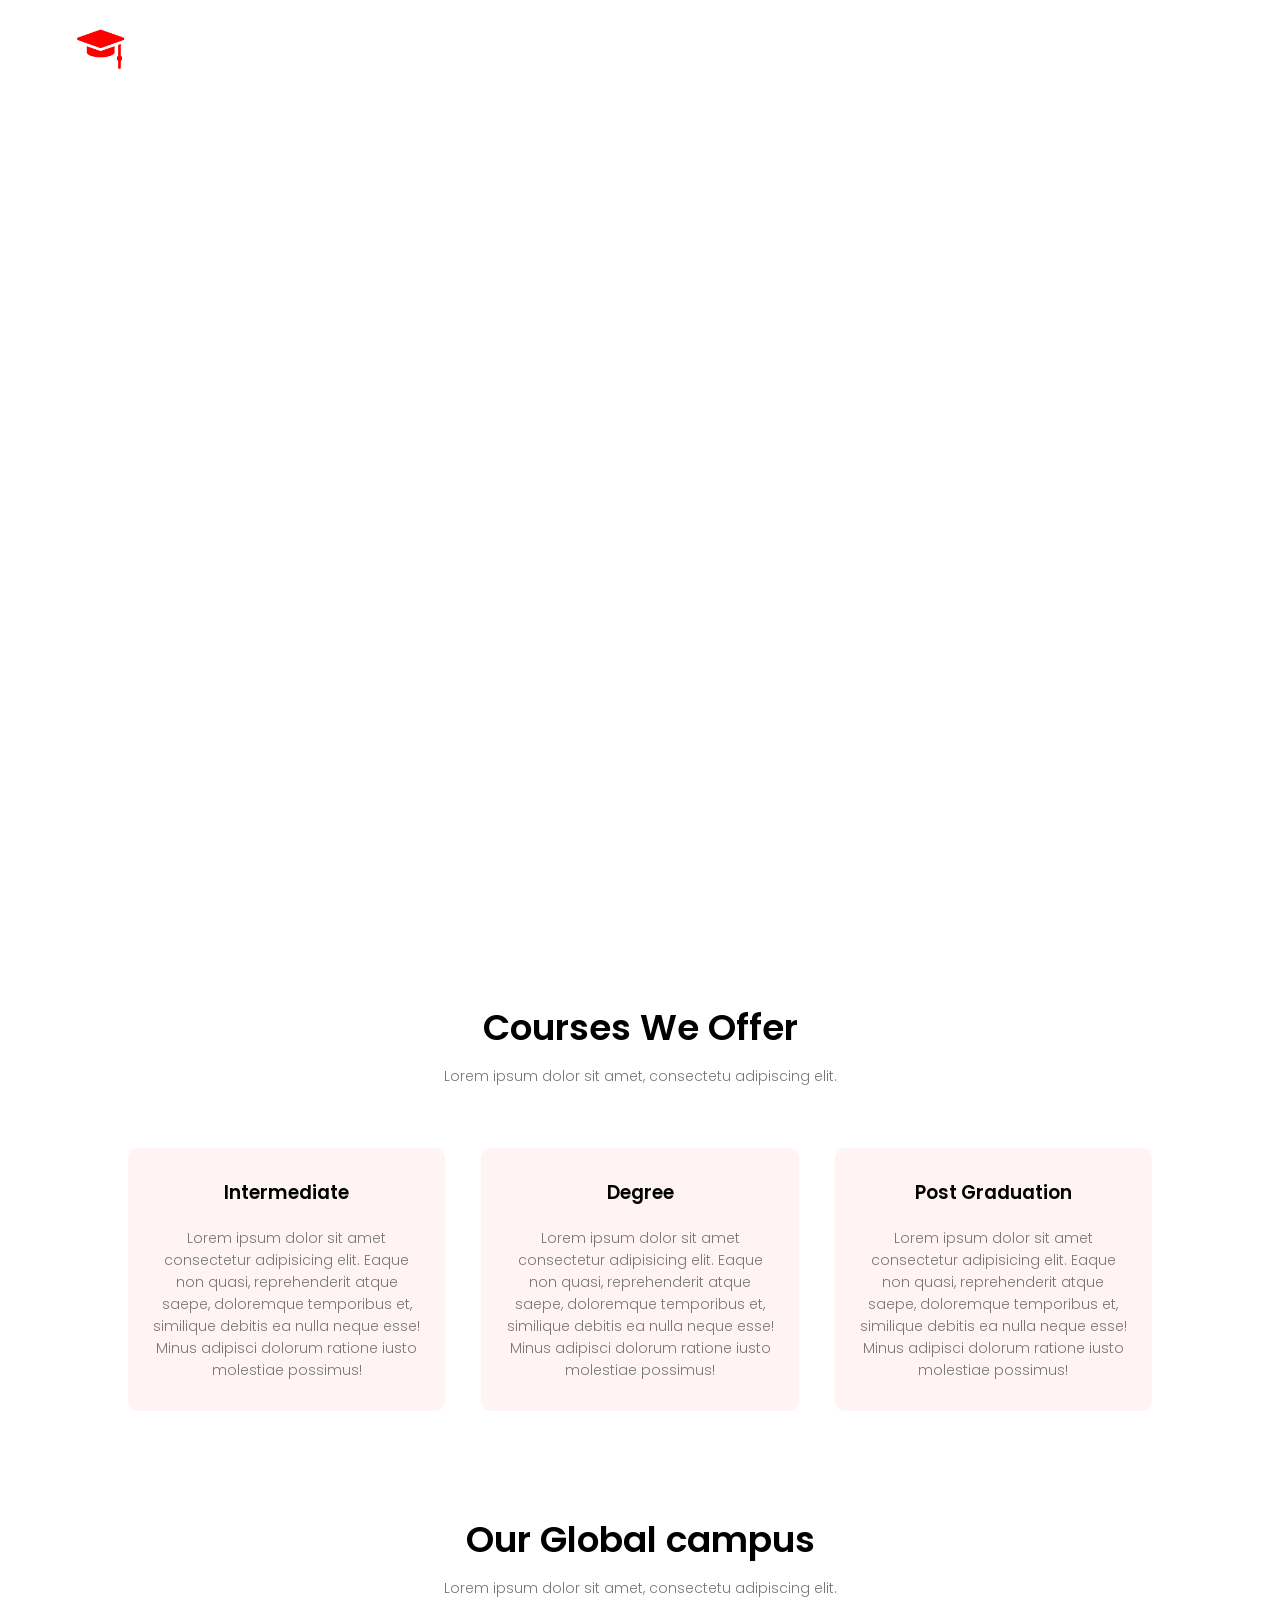
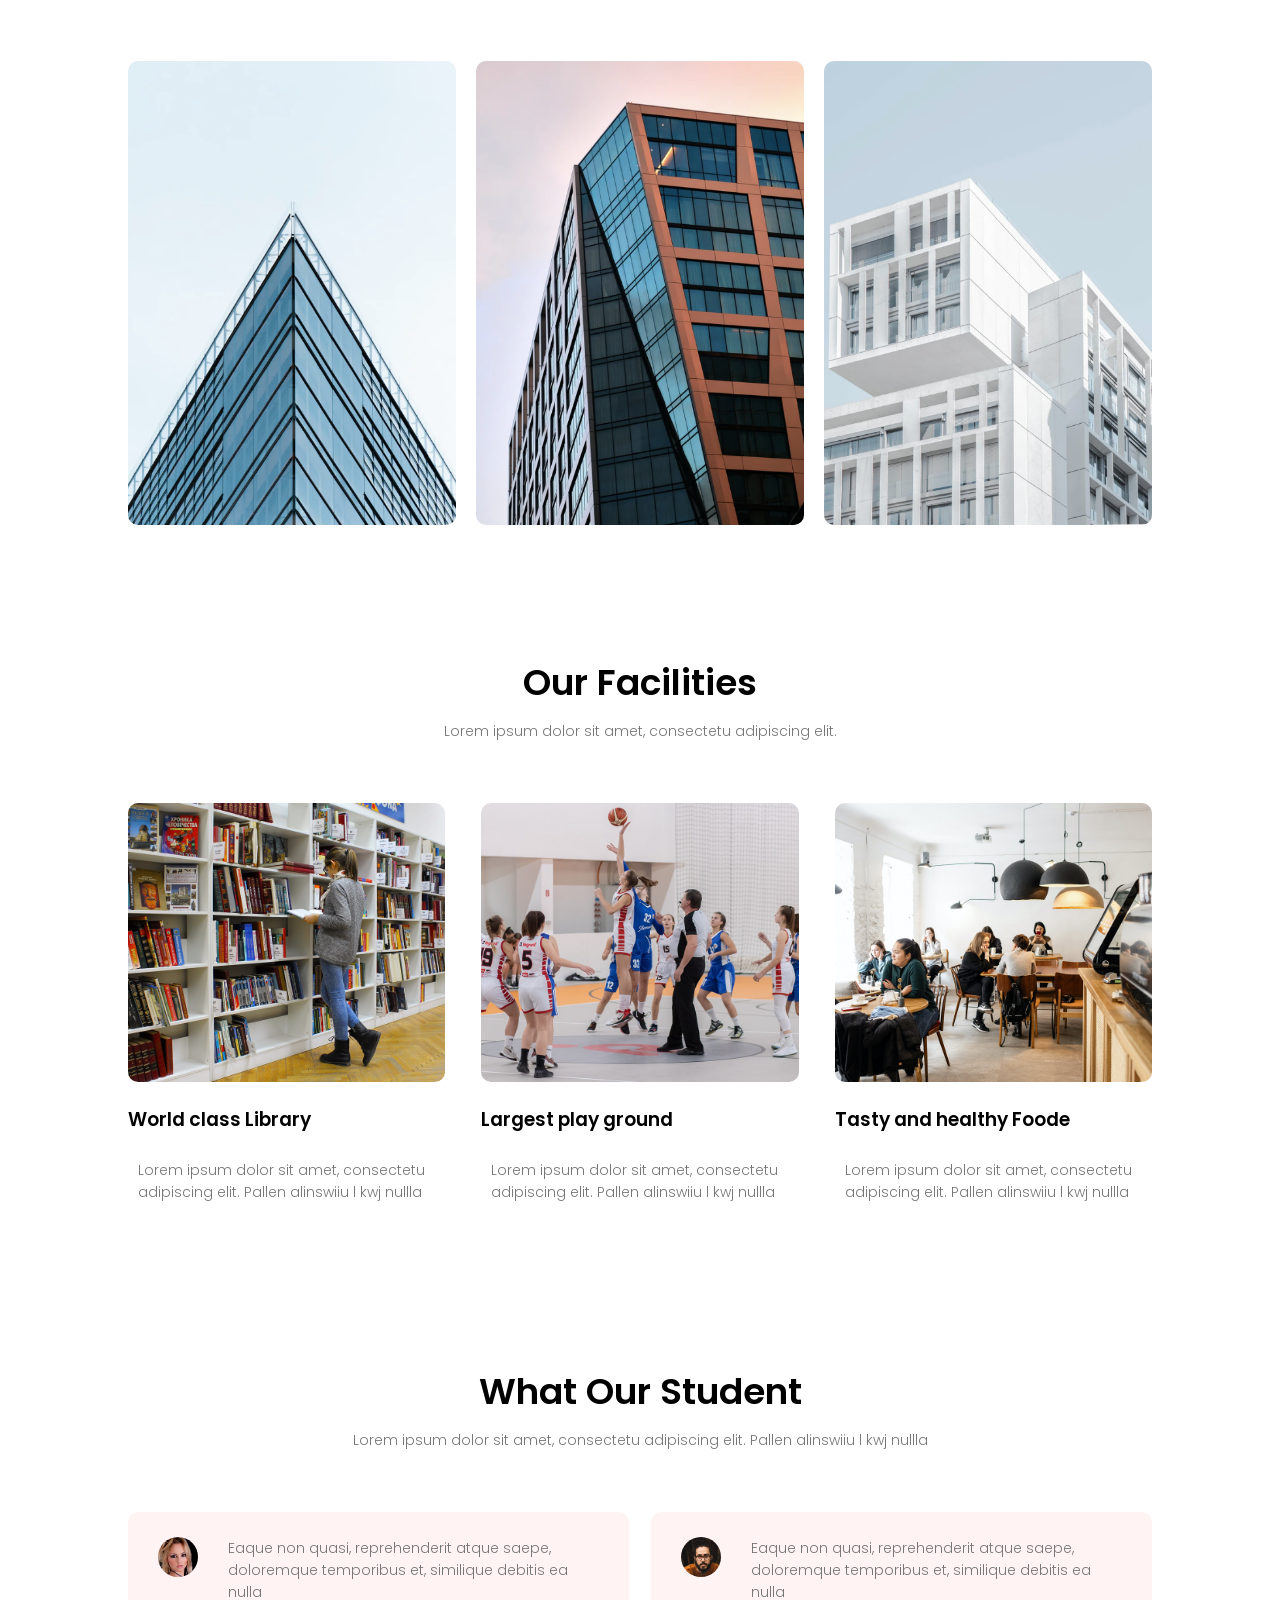
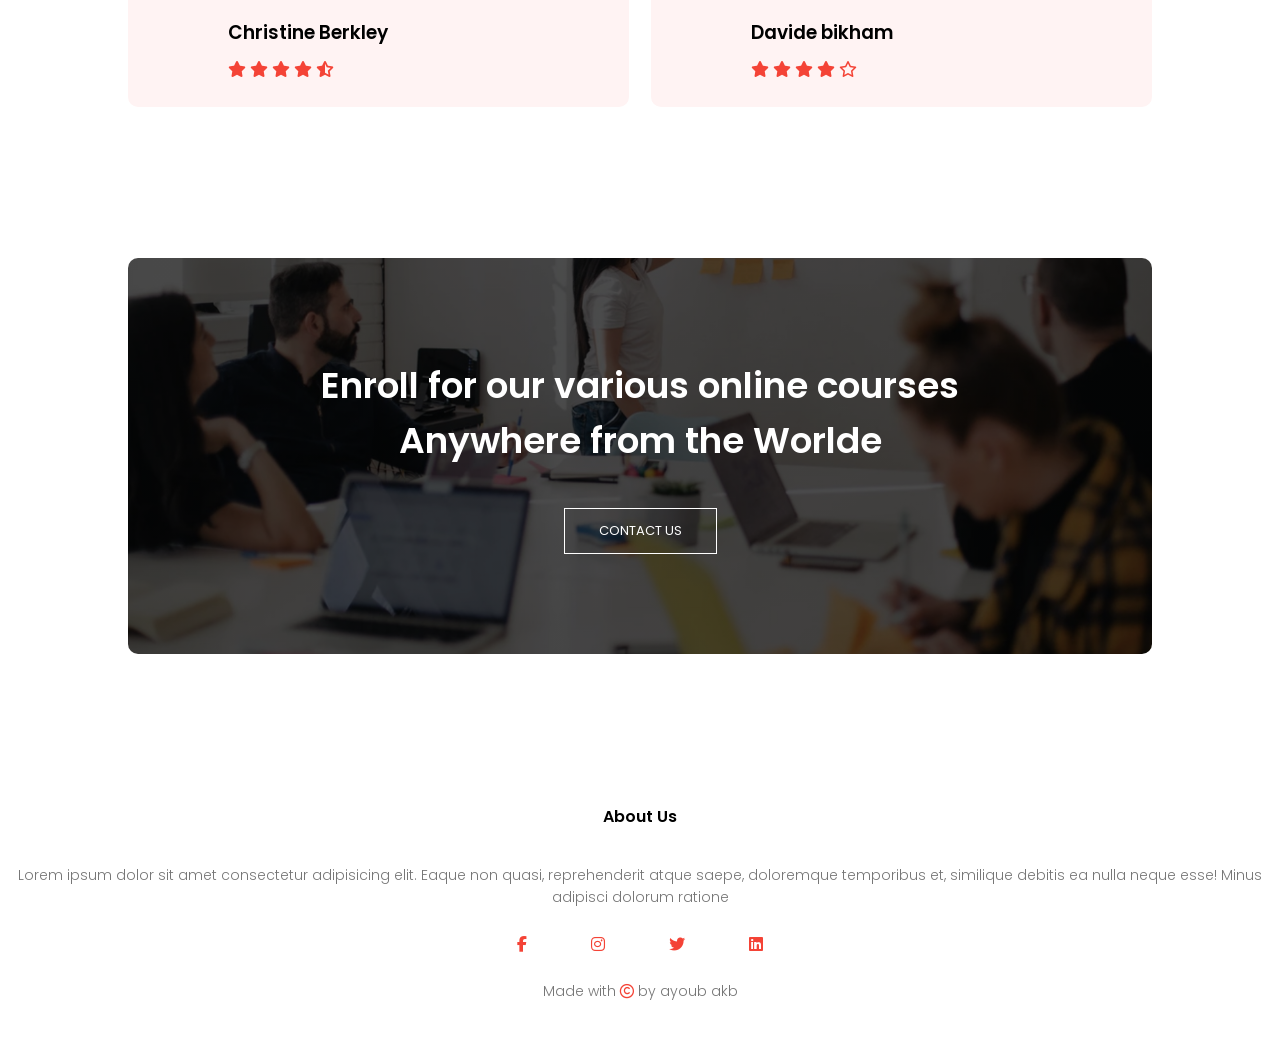
<file: index.html>
<!DOCTYPE html>
<html>
    <head>
<meta name="viewport" content="width=device-width, initial-scale=1.0">
        <title> University Website Design - Easy Tutorials</title>
        <link rel="stylesheet" href="style.css">
        <link rel="preconnect" href="https://fonts.googleapis.com">
        <link rel="preconnect" href="https://fonts.gstatic.com" crossorigin>
        <link href="https://fonts.googleapis.com/css2?family=Poppins:wght@100;200;300;400;600;700&display=swap" rel="stylesheet">
        <link rel="stylesheet" href="https://cdnjs.cloudflare.com/ajax/libs/font-awesome/6.4.0/css/all.min.css">
    </head>
    <body>
        <section class="header">
            <nav>
                <a href="index.html"><img src="eduford_img/logo.png"></a>
                <div class="nav-links" id="navLinks">
                    <i class="fa fa-times" onclick="hideMenu()"></i>
                    <ul>
                        <li><a href="index.html">HOME</a></li>
                        <li><a href="about.html">ABOUT</a></li>
                        <li><a href="course.html">COURSE</a></li>
                        <li><a href="blog.html">BLOG</a></li>
                        <li><a href="contact.html">CONTACT</a></li>
                    </ul>
                </div>
                <i class="fa fa-bars" onclick="ShowMenu()"></i>
            </nav>
            <div class="text-box">
                <h1>World's Biggest University</h1>
                <p>our goals excellent éducation with innovation and technology 
                    can make the impossible <br>possible
                </p>
                <a href="" class="hero-btn">Visit Us to know more</a>
            </div>
        </section>
<!------------------------------------cource------------------------------------->
        <section class="course">
            <h1>Courses We Offer</h1>
            <p>Lorem ipsum dolor sit amet, consectetu adipiscing elit.</p>
            <div class="row">
                <div class="course-col">
                    <h3>Intermediate</h3>
                    <p>Lorem ipsum dolor sit amet consectetur adipisicing elit.
                     Eaque non quasi, reprehenderit atque saepe, 
                     doloremque temporibus et, similique debitis ea 
                     nulla neque esse! Minus adipisci dolorum ratione 
                     iusto molestiae possimus!</p>
                </div>
                <div class="course-col">
                    <h3>Degree</h3>
                    <p>Lorem ipsum dolor sit amet consectetur adipisicing elit.
                     Eaque non quasi, reprehenderit atque saepe, 
                     doloremque temporibus et, similique debitis ea 
                     nulla neque esse! Minus adipisci dolorum ratione 
                     iusto molestiae possimus!</p>
                </div>
                <div class="course-col">
                    <h3>Post Graduation</h3>
                    <p>Lorem ipsum dolor sit amet consectetur adipisicing elit.
                     Eaque non quasi, reprehenderit atque saepe, 
                     doloremque temporibus et, similique debitis ea 
                     nulla neque esse! Minus adipisci dolorum ratione 
                     iusto molestiae possimus!</p>
                </div>
            </div>
        
        </section>
<!----------------------------campus--------------->
        <section class="campus">
            <h1> Our Global campus</h1>
            <p>Lorem ipsum dolor sit amet, consectetu adipiscing elit.</p>
            
            <div class="row">
                <div class="campus-col">
                    <img src="eduford_img/london.png">
                    <div class="layer">
                        <h3>LONDON</h3>
                    </div>
                </div>
                <div class="campus-col">
                    <img src="eduford_img/newyork.png">
                    <div class="layer">
                        <h3>NEW YORK</h3>
                    </div>
                </div>
                <div class="campus-col">
                    <img src="eduford_img/washington.png">
                    <div class="layer">
                        <h3>WASHINGTON</h3>
                    </div>
                </div>
            </div>
        </section>
<!-------------------------------Facilities------------------------------------>
        <section class="facilities">
            <h1>Our Facilities</h1>
            <p>Lorem ipsum dolor sit amet, consectetu adipiscing elit.</p>
        
            <div class="row">
                <div class="facilities-col">
                    <img src="eduford_img/library.png">
                    <h3>World class Library</h3>
                    <p>Lorem ipsum dolor sit amet, consectetu adipiscing elit.
                        Pallen alinswiiu l kwj nullla</p>
                </div>
                <div class="facilities-col">
                    <img src="eduford_img/basketball.png">
                    <h3>Largest play ground</h3>
                    <p>Lorem ipsum dolor sit amet, consectetu adipiscing elit.
                        Pallen alinswiiu l kwj nullla</p>
                </div>
                <div class="facilities-col">
                    <img src="eduford_img/cafeteria.png">
                    <h3>Tasty and healthy Foode</h3>
                    <p>Lorem ipsum dolor sit amet, consectetu adipiscing elit.
                        Pallen alinswiiu l kwj nullla</p>
                </div>
            </div>
        
        
        </section>

<!------------------------testimonials-------------->

        <section class="testimonials">
            <h1>What Our Student</h1>
            <p>Lorem ipsum dolor sit amet, consectetu adipiscing elit.
                        Pallen alinswiiu l kwj nullla</p>
            <div class="row">
                <div class="testimonial-col">
                    <img src="eduford_img/user1.jpg">
                    <div>
                        <p>
                        Eaque non quasi, reprehenderit atque saepe, 
                        doloremque temporibus et, similique debitis ea 
                        nulla
                        </p>
                        <h3>Christine Berkley</h3>
                        <i class="fa fa-star"></i>
                        <i class="fa fa-star"></i>
                        <i class="fa fa-star"></i>
                        <i class="fa fa-star"></i>
                        <i class="fa fa-star-half-stroke"></i>

                    </div>
                </div>
                <div class="testimonial-col">
                    <img src="eduford_img/user2.jpg">
                    <div>
                        <p>
                        Eaque non quasi, reprehenderit atque saepe, 
                        doloremque temporibus et, similique debitis ea 
                        nulla
                        </p>
                        <h3>Davide bikham</h3>
                        <i class="fa fa-star"></i>
                        <i class="fa fa-star"></i>
                        <i class="fa fa-star"></i>
                        <i class="fa fa-star"></i>
                        <i class="fa fa-regular fa-star"></i>                    </div>
                </div>
            </div>
        </section>


        <!------------------------------Call to action------------------------->
        <section class="cta">
            <h1>Enroll for our various online courses<br>Anywhere from the Worlde</h1>
            <a href="" class="hero-btn">CONTACT US</a>
        </section>



<!-----------------------------------------Footer------------------------------------>
        <section class="footer">
            <h4>About Us</h4>
            <p>Lorem ipsum dolor sit amet consectetur adipisicing elit.
                     Eaque non quasi, reprehenderit atque saepe, 
                     doloremque temporibus et, similique debitis ea 
                     nulla neque esse! Minus adipisci dolorum ratione </p>
            <div class="icons">
                <i class="fa fa-brands fa-facebook-f"></i>
                <i class="fa fa-brands fa-instagram"></i>
                <i class="fa fa-brands fa-twitter"></i>
                <i class="fa fa-brands fa-linkedin"></i>
            </div>
            <p>Made with <i class="fa-regular fa-copyright"></i> by ayoub akb</p>
        </section>


<!-------------------JavaScripte for Toggle Menu---------------------->
        <script>
            var navLinks =document.getElementById("navLinks");
            function ShowMenu(){
                navLinks.style.right="0";
            }
            function hideMenu(){
                navLinks.style.right="-200px";
            }
        </script>
    </body>
</html>
</file>
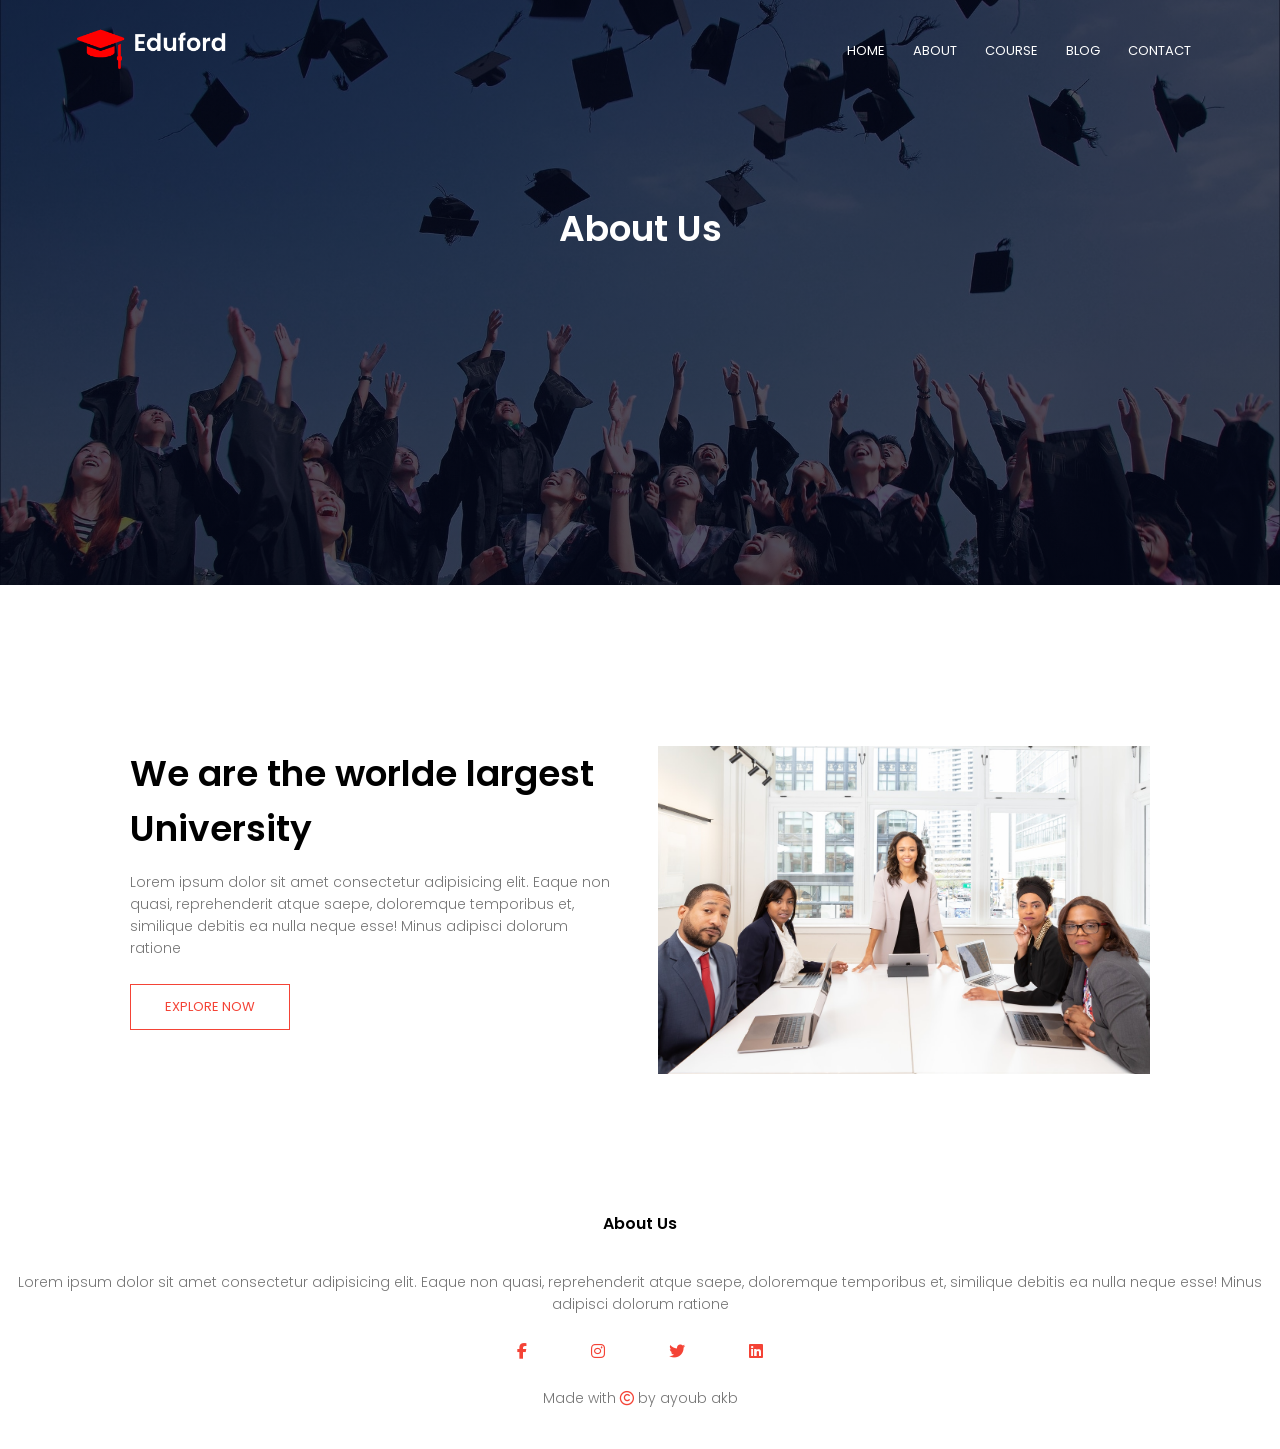
<file: about.html>
<!DOCTYPE html>
<html>
    <head>
<meta name="viewport" content="width=device-width, initial-scale=1.0">
        <title> University Website Design - Easy Tutorials</title>
        <link rel="stylesheet" href="style.css">
        <link rel="preconnect" href="https://fonts.googleapis.com">
        <link rel="preconnect" href="https://fonts.gstatic.com" crossorigin>
        <link href="https://fonts.googleapis.com/css2?family=Poppins:wght@100;200;300;400;600;700&display=swap" rel="stylesheet">
        <link rel="stylesheet" href="https://cdnjs.cloudflare.com/ajax/libs/font-awesome/6.4.0/css/all.min.css">
    </head>
    <body>
        <section class="sub-header">
            <nav>
                <a href="index.html"><img src="eduford_img/logo.png"></a>
                <div class="nav-links" id="navLinks">
                    <i class="fa fa-times" onclick="hideMenu()"></i>
                    <ul>
                        <li><a href="index.html">HOME</a></li>
                        <li><a href="about.html">ABOUT</a></li>
                        <li><a href="course.html">COURSE</a></li>
                        <li><a href="blog.html">BLOG</a></li>
                        <li><a href="contact.html">CONTACT</a></li>
                    </ul>
                </div>
                <i class="fa fa-bars" onclick="ShowMenu()"></i>
            </nav>
            <h1>About Us</h1>
        </section>
<!-----------------------------------about us content-------------------->
        <section class="about-us">
            <div class="row">
                <div class="about-col">
                    <h1>We are the worlde largest University</h1>
                    <p>Lorem ipsum dolor sit amet consectetur adipisicing elit.
                     Eaque non quasi, reprehenderit atque saepe, 
                     doloremque temporibus et, similique debitis ea 
                     nulla neque esse! Minus adipisci dolorum ratione </p>
                    <a href="" class="hero-btn red-btn">EXPLORE NOW</a>
                </div>
                <div class="about-col">
                    <img src="eduford_img/about.jpg">
                </div>
            </div>
        </section>

<!-----------------------------------------Footer------------------------------------>
        <section class="footer">
            <h4>About Us</h4>
            <p>Lorem ipsum dolor sit amet consectetur adipisicing elit.
                     Eaque non quasi, reprehenderit atque saepe, 
                     doloremque temporibus et, similique debitis ea 
                     nulla neque esse! Minus adipisci dolorum ratione </p>
            <div class="icons">
                <i class="fa fa-brands fa-facebook-f"></i>
                <i class="fa fa-brands fa-instagram"></i>
                <i class="fa fa-brands fa-twitter"></i>
                <i class="fa fa-brands fa-linkedin"></i>
            </div>
            <p>Made with <i class="fa-regular fa-copyright"></i> by ayoub akb</p>
        </section>


<!-------------------JavaScripte for Toggle Menu---------------------->
        <script>
            var navLinks =document.getElementById("navLinks");
            function ShowMenu(){
                navLinks.style.right="0";
            }
            function hideMenu(){
                navLinks.style.right="-200px";
            }
        </script>
    </body>
</html>
</file>
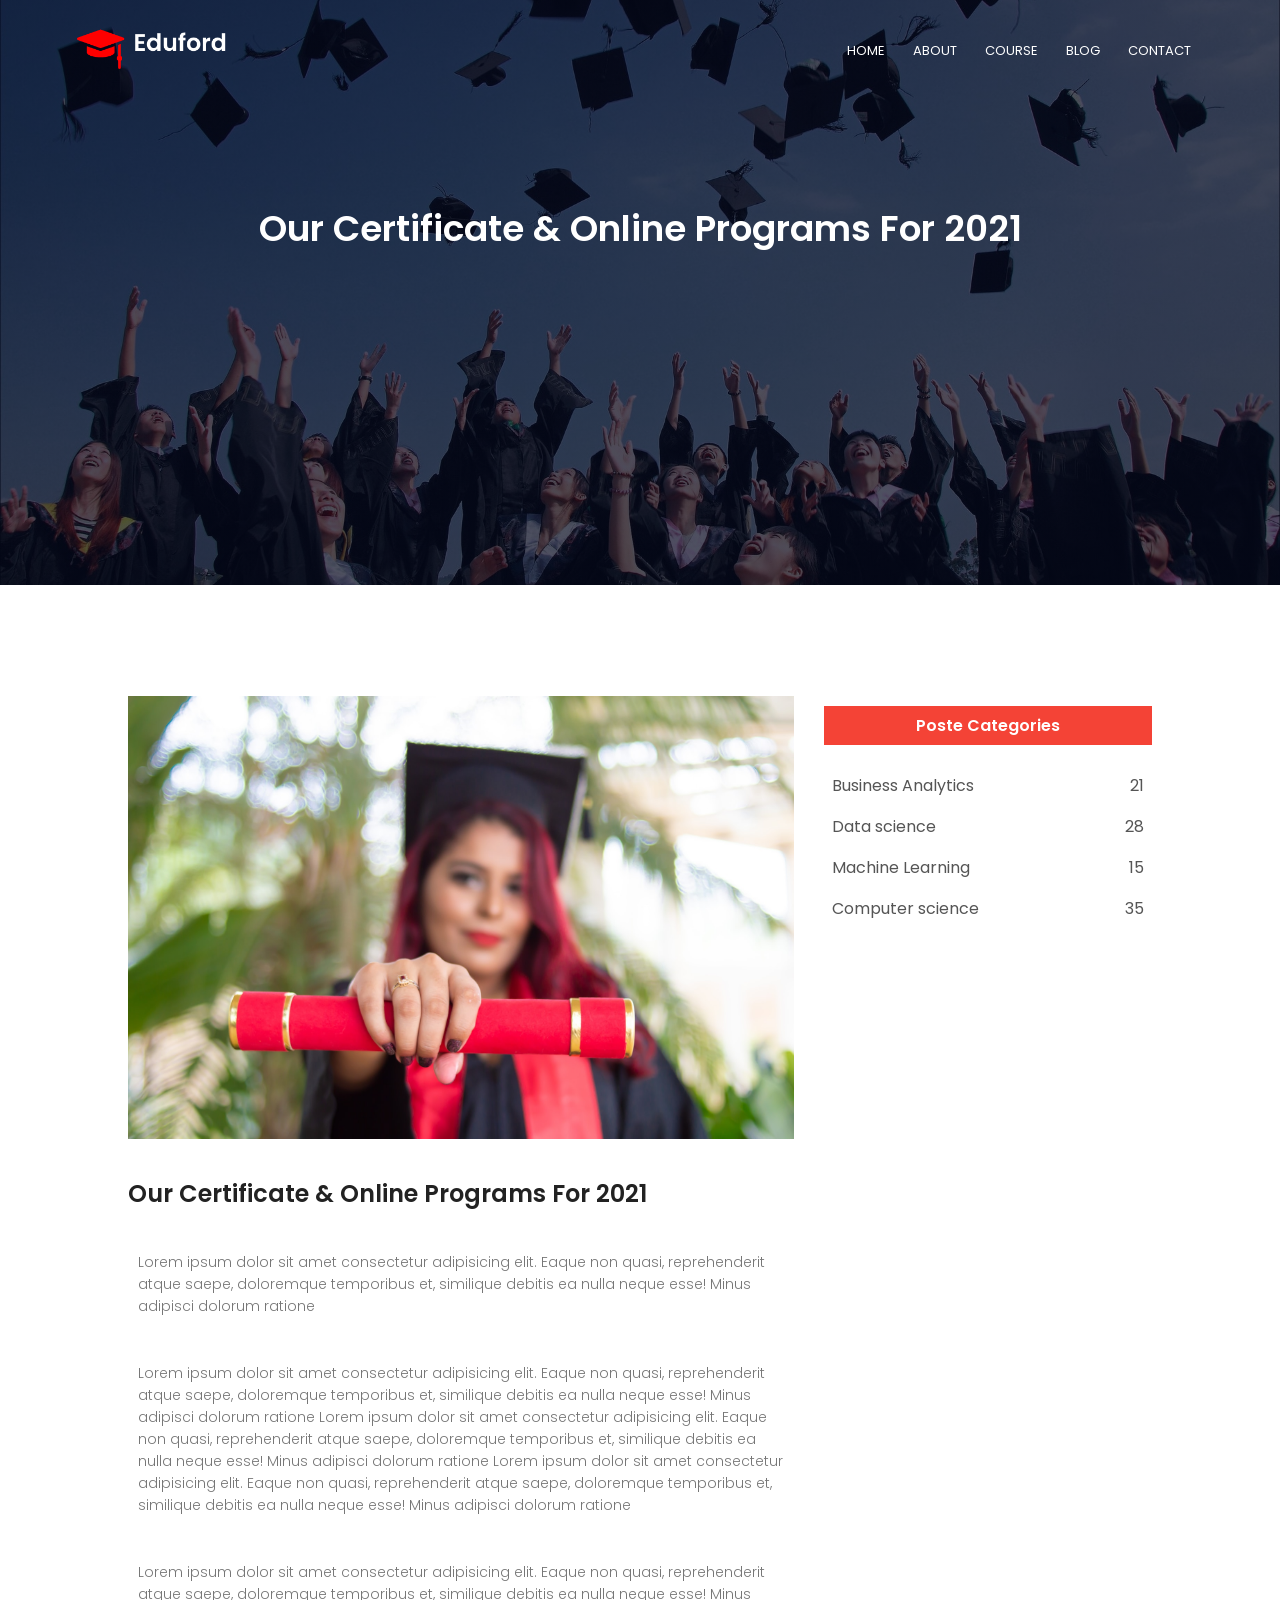
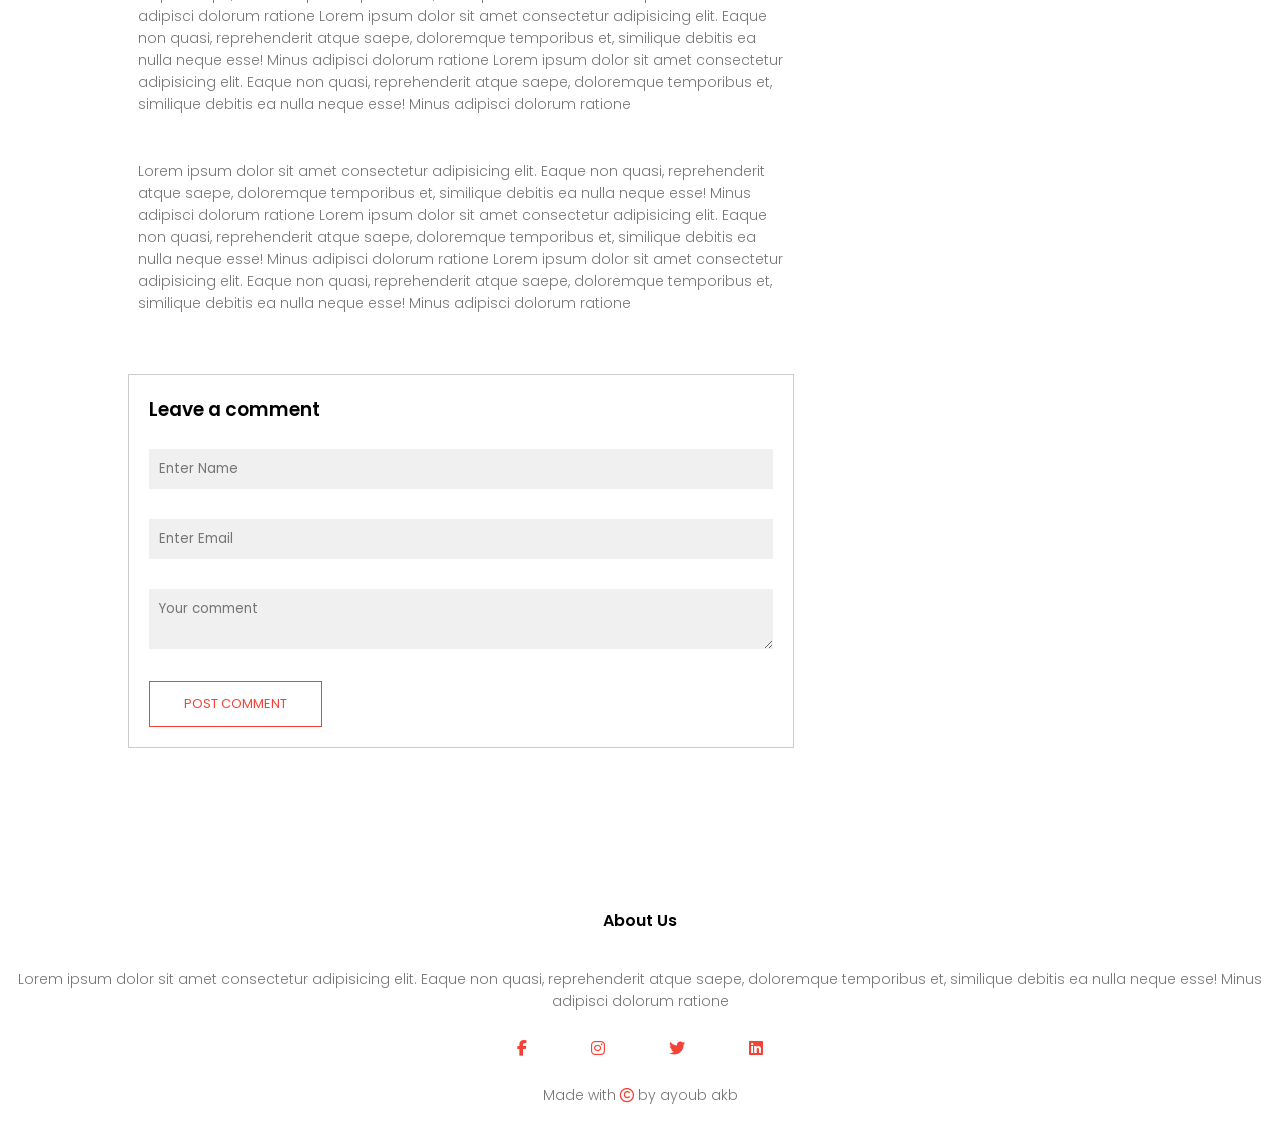
<file: blog.html>
<!DOCTYPE html>
<html>
    <head>
<meta name="viewport" content="width=device-width, initial-scale=1.0">
        <title> University Website Design - Easy Tutorials</title>
        <link rel="stylesheet" href="style.css">
        <link rel="preconnect" href="https://fonts.googleapis.com">
        <link rel="preconnect" href="https://fonts.gstatic.com" crossorigin>
        <link href="https://fonts.googleapis.com/css2?family=Poppins:wght@100;200;300;400;600;700&display=swap" rel="stylesheet">
        <link rel="stylesheet" href="https://cdnjs.cloudflare.com/ajax/libs/font-awesome/6.4.0/css/all.min.css">
    </head>
    <body>
        <section class="sub-header">
            <nav>
                <a href="index.html"><img src="eduford_img/logo.png"></a>
                <div class="nav-links" id="navLinks">
                    <i class="fa fa-times" onclick="hideMenu()"></i>
                    <ul>
                        <li><a href="index.html">HOME</a></li>
                        <li><a href="about.html">ABOUT</a></li>
                        <li><a href="course.html">COURSE</a></li>
                        <li><a href="blog.html">BLOG</a></li>
                        <li><a href="contact.html">CONTACT</a></li>
                    </ul>
                </div>
                <i class="fa fa-bars" onclick="ShowMenu()"></i>
            </nav>
            <h1>Our Certificate & Online Programs For 2021</h1>
        </section>
<!-----------------------------------blog page content-------------------->
        <section class="blog-content">
            <div class="row">
                <div class="blog-left">
                    <img src="eduford_img/certificate.jpg">
                    <h2>Our Certificate & Online Programs For 2021</h2>
                    <p>Lorem ipsum dolor sit amet consectetur adipisicing elit.
                     Eaque non quasi, reprehenderit atque saepe, 
                     doloremque temporibus et, similique debitis ea 
                     nulla neque esse! Minus adipisci dolorum ratione </p>
                     <br>
                     <p>Lorem ipsum dolor sit amet consectetur adipisicing elit.
                     Eaque non quasi, reprehenderit atque saepe, 
                     doloremque temporibus et, similique debitis ea 
                     nulla neque esse! Minus adipisci dolorum ratione 
                    Lorem ipsum dolor sit amet consectetur adipisicing elit.
                     Eaque non quasi, reprehenderit atque saepe, 
                     doloremque temporibus et, similique debitis ea 
                     nulla neque esse! Minus adipisci dolorum ratione 
                    Lorem ipsum dolor sit amet consectetur adipisicing elit.
                     Eaque non quasi, reprehenderit atque saepe, 
                     doloremque temporibus et, similique debitis ea 
                     nulla neque esse! Minus adipisci dolorum ratione </p>
                     <br>
                     <p>Lorem ipsum dolor sit amet consectetur adipisicing elit.
                     Eaque non quasi, reprehenderit atque saepe, 
                     doloremque temporibus et, similique debitis ea 
                     nulla neque esse! Minus adipisci dolorum ratione 
                    Lorem ipsum dolor sit amet consectetur adipisicing elit.
                     Eaque non quasi, reprehenderit atque saepe, 
                     doloremque temporibus et, similique debitis ea 
                     nulla neque esse! Minus adipisci dolorum ratione 
                    Lorem ipsum dolor sit amet consectetur adipisicing elit.
                     Eaque non quasi, reprehenderit atque saepe, 
                     doloremque temporibus et, similique debitis ea 
                     nulla neque esse! Minus adipisci dolorum ratione </p>
                     <br>
                     <p>Lorem ipsum dolor sit amet consectetur adipisicing elit.
                     Eaque non quasi, reprehenderit atque saepe, 
                     doloremque temporibus et, similique debitis ea 
                     nulla neque esse! Minus adipisci dolorum ratione 
                    Lorem ipsum dolor sit amet consectetur adipisicing elit.
                     Eaque non quasi, reprehenderit atque saepe, 
                     doloremque temporibus et, similique debitis ea 
                     nulla neque esse! Minus adipisci dolorum ratione 
                    Lorem ipsum dolor sit amet consectetur adipisicing elit.
                     Eaque non quasi, reprehenderit atque saepe, 
                     doloremque temporibus et, similique debitis ea 
                     nulla neque esse! Minus adipisci dolorum ratione </p>
                
                    <div class="comment-box">
                        <h3>Leave a comment</h3>

                        <form class="comment-form">
                            <input type="text" placeholder="Enter Name">
                            <input type="email" placeholder="Enter Email">
                            <textarea row="5" placeholder="Your comment"></textarea>
                            <button type="submit" class="hero-btn red-btn">POST 
                                COMMENT</button>
                        </form>
                    </div>

                </div>
                <div class="blog-right">
                    <h3>Poste Categories</h3>
                    <div>
                        <span>Business Analytics</span>
                        <span>21</span>
                    </div>
                    <div>
                        <span>Data science</span>
                        <span>28</span>
                    </div>
                    <div>
                        <span>Machine Learning</span>
                        <span>15</span>
                    </div>
                    <div>
                        <span>Computer science</span>
                        <span>35</span>
                    </div>
                </div>
            </div>
        </section>

<!-----------------------------------------Footer------------------------------------>
        <section class="footer">
            <h4>About Us</h4>
            <p>Lorem ipsum dolor sit amet consectetur adipisicing elit.
                     Eaque non quasi, reprehenderit atque saepe, 
                     doloremque temporibus et, similique debitis ea 
                     nulla neque esse! Minus adipisci dolorum ratione </p>
            <div class="icons">
                <i class="fa fa-brands fa-facebook-f"></i>
                <i class="fa fa-brands fa-instagram"></i>
                <i class="fa fa-brands fa-twitter"></i>
                <i class="fa fa-brands fa-linkedin"></i>
            </div>
            <p>Made with <i class="fa-regular fa-copyright"></i> by ayoub akb</p>
        </section>


<!-------------------JavaScripte for Toggle Menu---------------------->
        <script>
            var navLinks =document.getElementById("navLinks");
            function ShowMenu(){
                navLinks.style.right="0";
            }
            function hideMenu(){
                navLinks.style.right="-200px";
            }
        </script>
    </body>
</html>
</file>
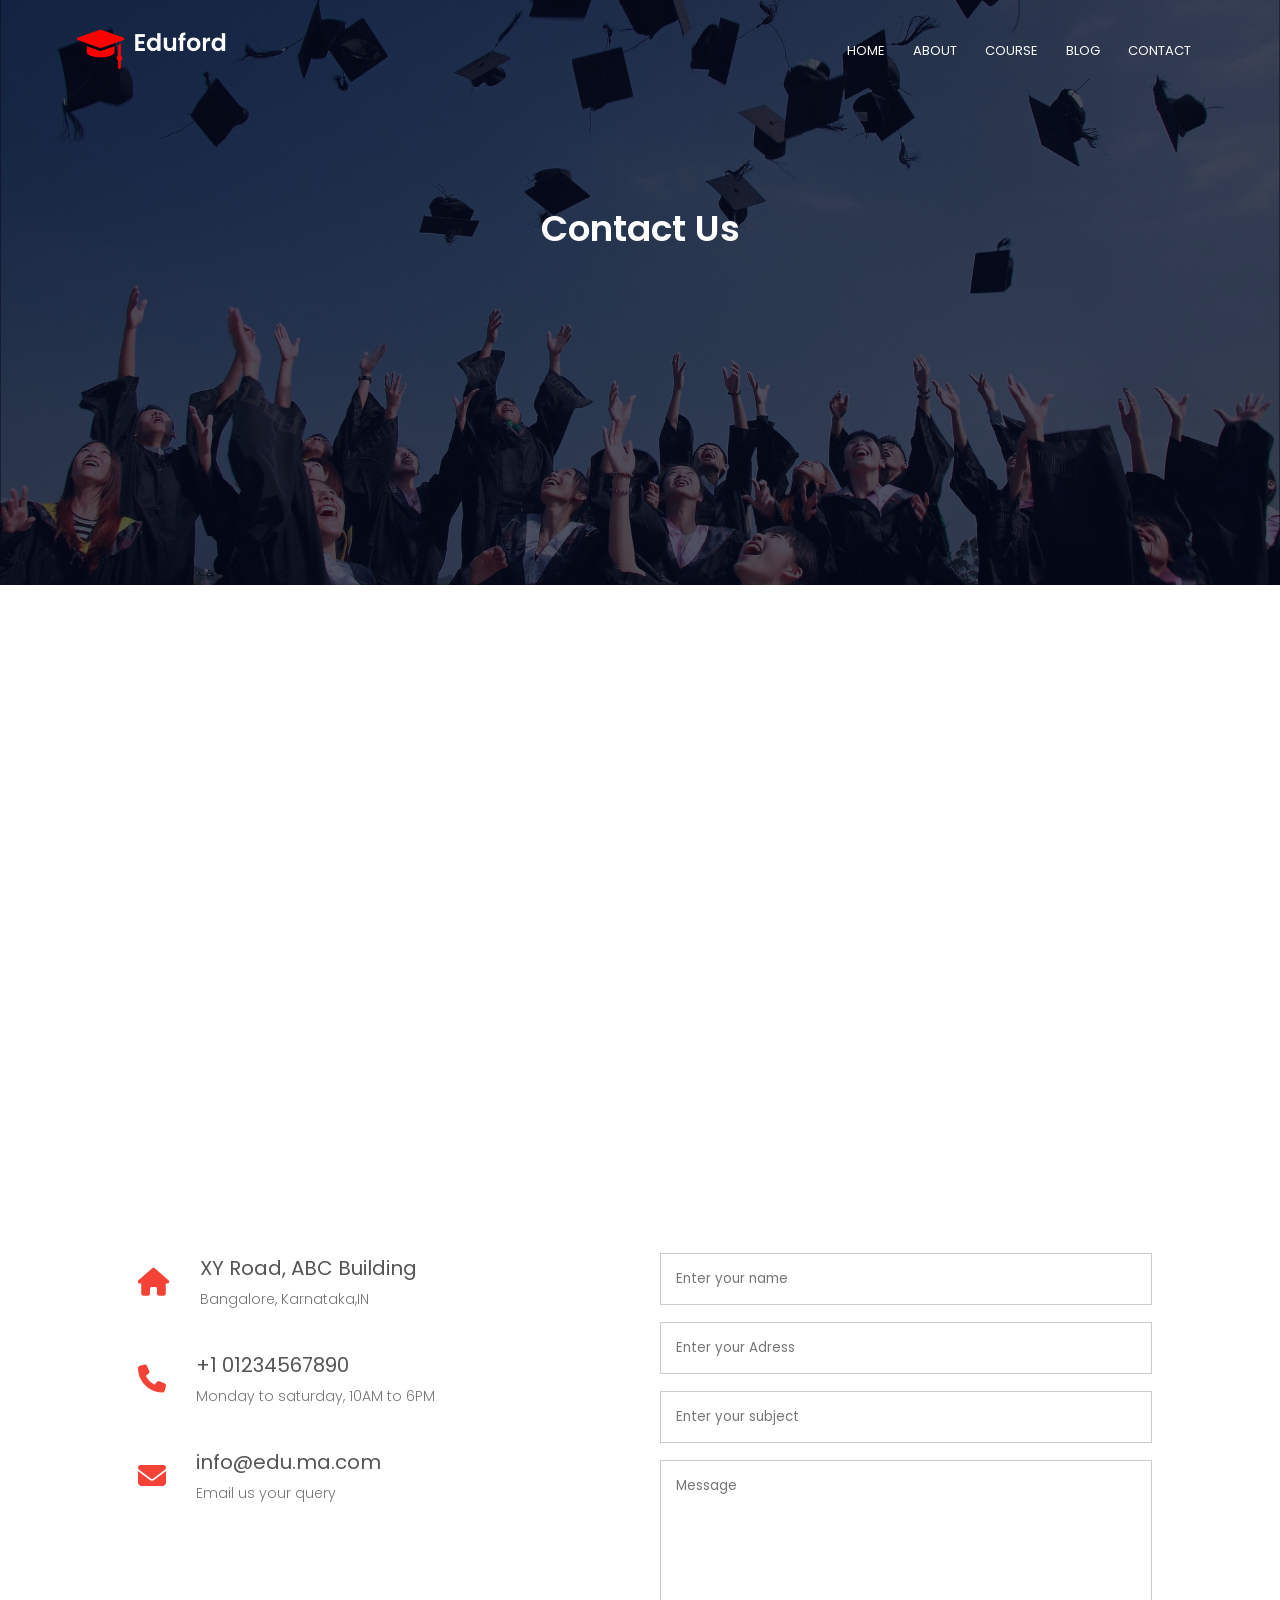
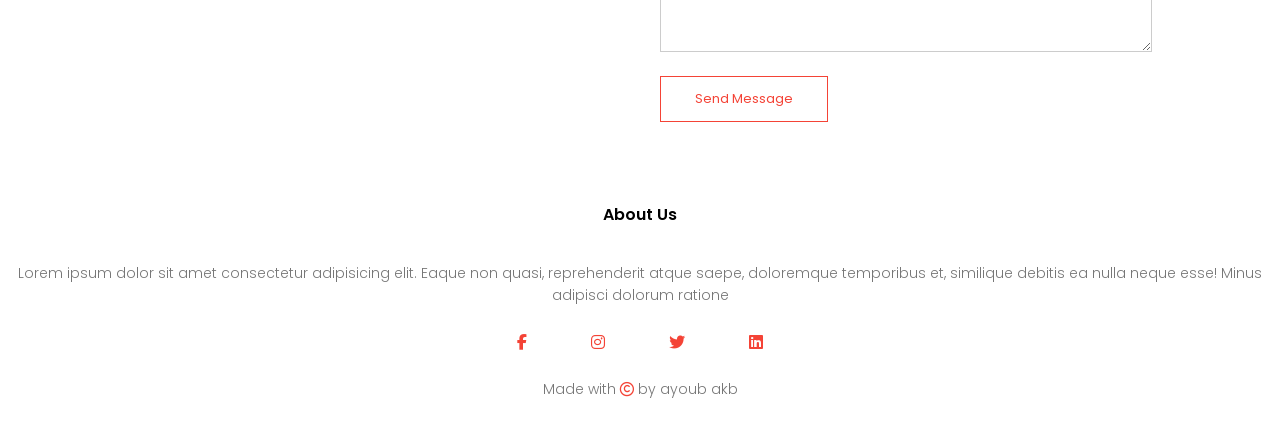
<file: contact.html>
<!DOCTYPE html>
<html>
    <head>
<meta name="viewport" content="width=device-width, initial-scale=1.0">
        <title> University Website Design - Easy Tutorials</title>
        <link rel="stylesheet" href="style.css">
        <link rel="preconnect" href="https://fonts.googleapis.com">
        <link rel="preconnect" href="https://fonts.gstatic.com" crossorigin>
        <link href="https://fonts.googleapis.com/css2?family=Poppins:wght@100;200;300;400;600;700&display=swap" rel="stylesheet">
        <link rel="stylesheet" href="https://cdnjs.cloudflare.com/ajax/libs/font-awesome/6.4.0/css/all.min.css">
    </head>
    <body>
        <section class="sub-header">
            <nav>
                <a href="index.html"><img src="eduford_img/logo.png"></a>
                <div class="nav-links" id="navLinks">
                    <i class="fa fa-times" onclick="hideMenu()"></i>
                    <ul>
                        <li><a href="index.html">HOME</a></li>
                        <li><a href="about.html">ABOUT</a></li>
                        <li><a href="course.html">COURSE</a></li>
                        <li><a href="blog.html">BLOG</a></li>
                        <li><a href="contact.html">CONTACT</a></li>
                    </ul>
                </div>
                <i class="fa fa-bars" onclick="ShowMenu()"></i>
            </nav>
            <h1>Contact Us</h1>
        </section>
<!-----------------------------------contact us-------------------->
       <section class="location">
            <iframe src="https://www.google.com/maps/embed?pb=!1m18!1m12!1m3!1d26584.801781751787!2d-7.54648153675096!3d33.602703966100705!2m3!1f0!2f0!3f0!3m2!1i1024!2i768!4f13.1!3m3!1m2!1s0xda7cdba7f247735%3A0x376b86d896f44d1d!2sAi%20Institute!5e0!3m2!1sar!2sma!4v1763573865579!5m2!1sar!2sma"
            width="600" height="450" style="border:0;" allowfullscreen="" loading="lazy" referrerpolicy="no-referrer-when-downgrade"></iframe>
        </section>
        <section class="contact-us">
            <div class="row">
                <div class="contact-col">
                    <div>
                        <i class="fa fa-home"></i>
                        <span>
                            <h5>XY Road, ABC Building</h5>
                            <p>Bangalore, Karnataka,IN </p>
                        </span>
                    </div>
                    <div>
                        <i class="fa fa-phone"></i>
                        <span>
                            <h5>+1 01234567890</h5>
                            <p>Monday to saturday, 10AM to 6PM</p>
                        </span>
                    </div>
                    <div>
                        <i class="fa fa-envelope"></i>
                        <span>
                            <h5>info@edu.ma.com</h5>
                            <p>Email us your query</p>
                        </span>
                    </div>
                </div>
                <div class="contact-col">
                    <form action="former-hander.php" method="post">
                        <input type="text" name="name" placeholder="Enter your name" required>
                        <input type="text" name="email" placeholder="Enter your Adress" required>
                        <input type="text" name="subject" placeholder="Enter your subject" required>
                        <textarea rows="8"  name="message" placeholder="Message"></textarea>
                        <button type="submit" class="hero-btn red-btn">Send Message</button>
                    </form>
                </div>
            </div>
        </section>
<!-----------------------------------------Footer------------------------------------>
        <section class="footer">
            <h4>About Us</h4>
            <p>Lorem ipsum dolor sit amet consectetur adipisicing elit.
                     Eaque non quasi, reprehenderit atque saepe, 
                     doloremque temporibus et, similique debitis ea 
                     nulla neque esse! Minus adipisci dolorum ratione </p>
            <div class="icons">
                <i class="fa fa-brands fa-facebook-f"></i>
                <i class="fa fa-brands fa-instagram"></i>
                <i class="fa fa-brands fa-twitter"></i>
                <i class="fa fa-brands fa-linkedin"></i>
            </div>
            <p>Made with <i class="fa-regular fa-copyright"></i> by ayoub akb</p>
        </section>


<!-------------------JavaScripte for Toggle Menu---------------------->
        <script>
            var navLinks =document.getElementById("navLinks");
            function ShowMenu(){
                navLinks.style.right="0";
            }
            function hideMenu(){
                navLinks.style.right="-200px";
            }
        </script>
    </body>
</html>
</file>
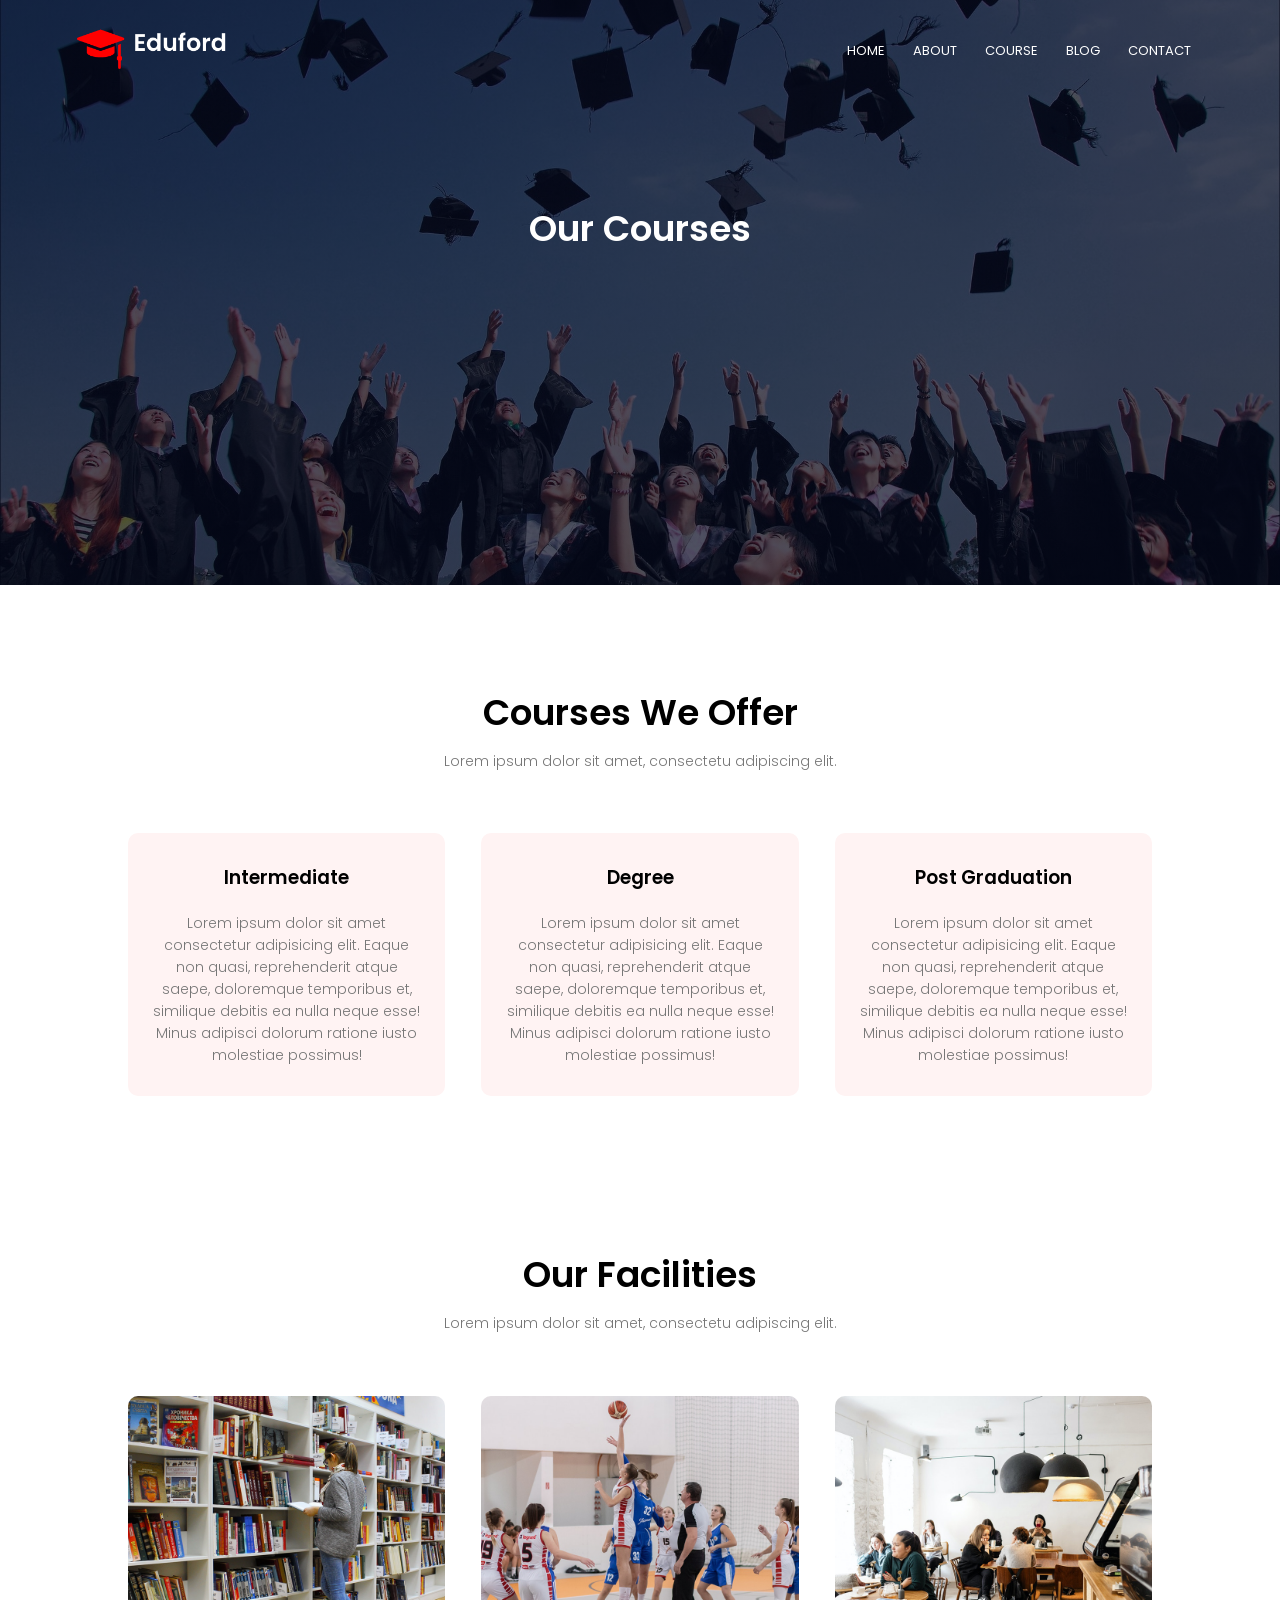
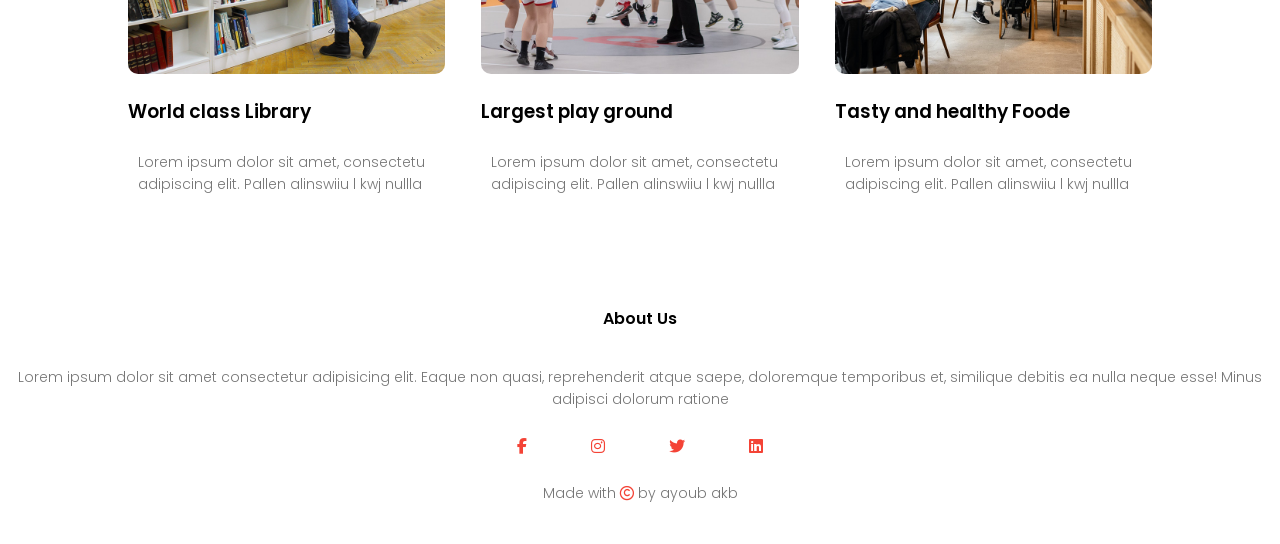
<file: course.html>
<!DOCTYPE html>
<html>
    <head>
<meta name="viewport" content="width=device-width, initial-scale=1.0">
        <title> University Website Design - Easy Tutorials</title>
        <link rel="stylesheet" href="style.css">
        <link rel="preconnect" href="https://fonts.googleapis.com">
        <link rel="preconnect" href="https://fonts.gstatic.com" crossorigin>
        <link href="https://fonts.googleapis.com/css2?family=Poppins:wght@100;200;300;400;600;700&display=swap" rel="stylesheet">
        <link rel="stylesheet" href="https://cdnjs.cloudflare.com/ajax/libs/font-awesome/6.4.0/css/all.min.css">
    </head>
    <body>
        <section class="sub-header">
            <nav>
                <a href="index.html"><img src="eduford_img/logo.png"></a>
                <div class="nav-links" id="navLinks">
                    <i class="fa fa-times" onclick="hideMenu()"></i>
                    <ul>
                        <li><a href="index.html">HOME</a></li>
                        <li><a href="about.html">ABOUT</a></li>
                        <li><a href="course.html">COURSE</a></li>
                        <li><a href="blog.html">BLOG</a></li>
                        <li><a href="contact.html">CONTACT</a></li>
                    </ul>
                </div>
                <i class="fa fa-bars" onclick="ShowMenu()"></i>
            </nav>
            <h1>Our Courses</h1>
        </section>
<!-----------------------------------Courses-------------------->
        <section class="course">
            <h1>Courses We Offer</h1>
            <p>Lorem ipsum dolor sit amet, consectetu adipiscing elit.</p>
            <div class="row">
                <div class="course-col">
                    <h3>Intermediate</h3>
                    <p>Lorem ipsum dolor sit amet consectetur adipisicing elit.
                     Eaque non quasi, reprehenderit atque saepe, 
                     doloremque temporibus et, similique debitis ea 
                     nulla neque esse! Minus adipisci dolorum ratione 
                     iusto molestiae possimus!</p>
                </div>
                <div class="course-col">
                    <h3>Degree</h3>
                    <p>Lorem ipsum dolor sit amet consectetur adipisicing elit.
                     Eaque non quasi, reprehenderit atque saepe, 
                     doloremque temporibus et, similique debitis ea 
                     nulla neque esse! Minus adipisci dolorum ratione 
                     iusto molestiae possimus!</p>
                </div>
                <div class="course-col">
                    <h3>Post Graduation</h3>
                    <p>Lorem ipsum dolor sit amet consectetur adipisicing elit.
                     Eaque non quasi, reprehenderit atque saepe, 
                     doloremque temporibus et, similique debitis ea 
                     nulla neque esse! Minus adipisci dolorum ratione 
                     iusto molestiae possimus!</p>
                </div>
            </div>
        </section>
<!-------------------------------Facilities------------------------------------>
        <section class="facilities">
            <h1>Our Facilities</h1>
            <p>Lorem ipsum dolor sit amet, consectetu adipiscing elit.</p>
        
            <div class="row">
                <div class="facilities-col">
                    <img src="eduford_img/library.png">
                    <h3>World class Library</h3>
                    <p>Lorem ipsum dolor sit amet, consectetu adipiscing elit.
                        Pallen alinswiiu l kwj nullla</p>
                </div>
                <div class="facilities-col">
                    <img src="eduford_img/basketball.png">
                    <h3>Largest play ground</h3>
                    <p>Lorem ipsum dolor sit amet, consectetu adipiscing elit.
                        Pallen alinswiiu l kwj nullla</p>
                </div>
                <div class="facilities-col">
                    <img src="eduford_img/cafeteria.png">
                    <h3>Tasty and healthy Foode</h3>
                    <p>Lorem ipsum dolor sit amet, consectetu adipiscing elit.
                        Pallen alinswiiu l kwj nullla</p>
                </div>
            </div>
        </section>

<!-----------------------------------------Footer------------------------------------>
        <section class="footer">
            <h4>About Us</h4>
            <p>Lorem ipsum dolor sit amet consectetur adipisicing elit.
                     Eaque non quasi, reprehenderit atque saepe, 
                     doloremque temporibus et, similique debitis ea 
                     nulla neque esse! Minus adipisci dolorum ratione </p>
            <div class="icons">
                <i class="fa fa-brands fa-facebook-f"></i>
                <i class="fa fa-brands fa-instagram"></i>
                <i class="fa fa-brands fa-twitter"></i>
                <i class="fa fa-brands fa-linkedin"></i>
            </div>
            <p>Made with <i class="fa-regular fa-copyright"></i> by ayoub akb</p>
        </section>


<!-------------------JavaScripte for Toggle Menu---------------------->
        <script>
            var navLinks =document.getElementById("navLinks");
            function ShowMenu(){
                navLinks.style.right="0";
            }
            function hideMenu(){
                navLinks.style.right="-200px";
            }
        </script>
    </body>
</html>
</file>
<file: style.css>
*{
    margin: 0;
    padding: 0;
    font-family: "Poppins", sans-serif;
}


.header{
    min-height: 100vh;
    width:100%;
    background-image: linear-gradient(rgba(4,9,30,0.7)),url(eduford_img/banner.png);
    background-position: center;
    background-size: cover;
    position: relative;
}

nav{
    display: flex;
    padding: 2% 6%;
    justify-content: space-between;
    align-items: center;
}
nav img{
    width:150px;
}
.nav-links{
    flex: 1;
    text-align: right;

}
.nav-links ul li{
    list-style: none;
    display: inline-block;
    padding: 8px 12px;
    position: relative;
}
.nav-links ul li a{
    color:#fff ;
    text-decoration: none;
    font-size: 13px;
}

.nav-links ul li::after{
    content: '';
    width:0%;
    height: 2px;
    background: #f44336;
    display: block;
    margin: auto;
    transition: 0.5s;

}
.nav-links ul li:hover::after{
    width: 100%;
}
.text-box{
    width: 90%;
    color: #fff;
    position: absolute;
    top: 50%;
    left: 50%;
    transform: translate(-50%,-50%);
    text-align: center;
}
.text-box h1{
    font-size: 62px;

}
.text-box p{
    margin: 10px 0 40px;
    font-size:14px;
    color: #fff;
}

.hero-btn{
    display: inline-block;
    text-decoration: none;
    color: #fff;
    border: 1px solid #fff;
    padding: 12px 34px;
    font-size: 13px;
    background: transparent;
    position: relative;
    cursor: pointer;
}

.hero-btn:hover{
    border: 1px solid #f44336;
    background: #f44336;
    transition: 1s;
}

nav .fa{
    display: none;
}
@media(max-width:700px){
    .text-box h1{
        font-size: 62px;
    }
    .nav-links ul li{
        display: block;
    }
    .nav-links {
        position: fixed;
        background: #f44336;
        height: 100vh;
        width: 200px;
        top: 0;
        right: -220px;
        text-align: left;
        z-index: 2;
        transition: 1s;
    }
    nav .fa{
        display: block;
        color: #fff;
        margin: 10px;
        font-size: 22px;
        cursor: pointer;
    }
    .nav-links ul{
        padding: 30px;

    }
}

/*--------------------course----------------------------*/
.course{
    width: 80%;
    margin: auto;
    text-align: center;
    padding-top: 100px;
}
h1{
    font-size :36px;;
    font-weight: 600;
}
p{
    color: #777;
    font-size : 14px;
    font-weight: 300;
    line-height: 22px;
    padding: 10px;
}
.row{
    margin-top: 5%;
    display: flex;
    justify-content: space-between;
}

.course-col{
    flex-basis:31% ;
    background-color: #fff3f3;
    border-radius: 10px;
    margin-bottom: 5%;
    padding: 20px 12px;
    box-sizing: border-box;
    transition: 0.5s;
}

h3{
    text-align:center ;
    font-weight: 600;
    margin: 10px 0;
}
.course-col:hover{
    box-shadow: 0 0 20px 0px rgba(0,0,0,0.2);
}
@media(max-width: 700px){
    .row{
        flex-direction: column;
    }
}
    /*------------campus---------*/
.campus{
    width: 80%;
    margin: auto;
    text-align: center;
    padding-top: 50px;
}
.campus-col{
    flex-basis: 32%;
    border-radius: 10px;
    margin-bottom: 30px;
    position: relative;
    overflow: hidden;

}
.campus-col img{
    width: 100%;
    display: block;

}
.layer{
    background: transparent;
    height:100%;
    width: 100%;
    position: absolute;
    top:0;
    left: 0;
    transition: 0.5s;
}
.layer:hover{
    background: rgba(226,0,0,0.7);
}
.layer h3 {
    width: 100%;
    font-weight: 500;
    color: #fff;
    font-size: 26px;
    bottom: 0;
    left: 50%;
    transform: translateX(-50%);
    position: absolute;
    opacity: 0;
    transition: 0.5s;
}
.layer:hover h3 {
    bottom: 49%;
    opacity: 1;
}

/*-----------------------facilities--------------------------------------*/
.facilities{
    width:80%;
    margin: auto;
    text-align: center;
    padding-top: 100px;
}
.facilities-col{
    flex-basis: 31%;
    border-radius: 10px;
    margin-bottom: 5%;
    text-align: left;
}
.facilities-col img{
    width:100%;
    border-radius: 10px;
}
facilities-col p{
    padding: 0;
}
.facilities-col h3{
    margin-top: 16px;
    margin-bottom: 15px;
    text-align: left;
}

/*----------------------testimonials-----------------------------------*/
.testimonials{
    width: 80%;
    margin: auto;
    padding-top: 100px;
    text-align: center;
}
.testimonial-col{
    flex-basis: 44%;
    border-radius: 10px;
    margin-bottom: 5%;
    text-align: left;
    background: #fff3f3;
    padding: 25px;
    cursor: pointer;
    display: flex;
}
.testimonial-col img{
    height: 40px;
    margin-left: 5px;
    margin-right: 30px;
    border-radius: 50%;
}

.testimonial-col p{
    padding: 0;
}
.testimonial-col h3{
    margin-top: 15px;
    text-align: left;
}
.testimonial-col .fa{
    color: #f44336;
}
@media(max-width: 700px){
    .testimonial-col img{
        margin-left: 0px;
        margin-right: 15px;
}
}
/*--------------------------call to action ----------------------*/
.cta{
    margin: 100px auto;
    width: 80%;
    background-image: linear-gradient(rgba(0,0,0,0.7),rgba(0,0,0,0.7)),
    url(eduford_img/banner2.jpg);
    background-position: center;
    background-size: cover;
    border-radius: 10px;
    text-align: center;
    padding: 100px 0;
}
.cta h1{
    color: #fff;
    margin-bottom: 40px;
    padding: 0;
}
@media(max-width: 700px){
    .cta h1{
        font-size: 24px;
    }
}
/*------------------------------------footer---------------------------*/
.footer{
    width:100%;
    text-align: center;
    padding: 30px 0;
}

.footer h4{
    margin-bottom: 25px;
    margin-top: 20px;
    font-weight: 600;

}
.icons .fa{
    color: #f44336;
    margin:0 30px;
    cursor: pointer;
    padding: 18px 0;

}
.fa-regular{
    color: #f44336;
}
/*--------------------------------about us page --------------------------*/
.sub-header{
    height: 65vh;
    width: 100%;
    background-image: linear-gradient(rgba(4,9,30,0.7),rgba(4,9,30,0.7)),url(eduford_img/background.jpg);
    background-position: center;
    background-size: cover;
    text-align: center;
    color:#fff;
}
.sub-header h1{
    margin-top: 100px; ;
}
.about-us{
    width: 80%;
    margin: auto;
    padding-top: 80px;
    padding-bottom: 50px;
}
.about-col{
    flex-basis: 48%;
    padding: 30px 2px;
}
.about-col img{
    width: 100%;
}
.about-col h1{
    padding-top: 0;
}
.about-col p{
    padding: 15px 0 25px ;
}
.red-btn{
    border: 1px solid #f44336;
    background: transparent;
    color: #f44336;
}
.red-btn:hover{
    color: #fff;
}

/*---------------------------------blog-content----------------------------*/
.blog-content{
    width:80%;
    margin: auto;
    padding: 60px 0;
}
.blog-left{
    flex-basis: 65%;
}
.blog-left img{
    width: 100%;
}
.blog-left h2{
    color:#222;
    font-weight: 600;
    margin: 30px 0;
}
.blog-right{
    flex-basis: 32%;
}
.blog-right h3{
    background: #f44336;
    color: #fff;
    padding: 7px 0;
    font-size: 16px;
    margin-bottom: 20px;
}
.blog-right div{
    display: flex;
    align-items: center;
    justify-content: space-between;
    color: #555;
    padding: 8px;
    box-sizing: border-box;
}
.comment-box{
    border: 1px solid #ccc;
    margin: 50px 0;
    padding: 10px 20px;
}
.comment-box h3{
    text-align: left;
}
.comment-form input, .comment-form textarea{
    width: 100%;
    padding: 10px;
    margin: 15px 0;
    box-sizing: border-box;
    border: none;
    outline: none;
    background: #f0f0f0;
}
.comment-form button{
    margin: 10px 0;
}
@media(max-width: 700px){
    .sub-header h1{
        font-size: 24px;
    }
}
/*-----------------------------------------contact us page -----------------------------------*/
.location{
    width: 80%;
    margin: auto;
    padding: 80px 0;
}
.location iframe{
    width: 100%;
}
.contact-us{
    width: 80%;
    margin: auto;
}
.contact-col{
    flex-basis: 48%;
    margin-bottom: 30px;
}
.contact-col div{
    display: flex;
    align-items: center;
    margin-bottom: 40px;
}
.contact-col div .fa{
    font-size: 28px;
    color:#f44336;
    margin: 10px;
    margin-right: 30px;
}
.contact-col div p{
    padding: 0;
}
.contact-col div h5{
    font-size: 20px;
    margin-bottom: 5px;
    color: #555;
    font-weight:400;
}
.contact-col input,.contact-col textarea{
    width: 100%;
    padding: 15px;
    margin-bottom: 17px;
    outline: none;
    border: 1px solid #ccc;
    box-sizing: border-box;
}
</file>
